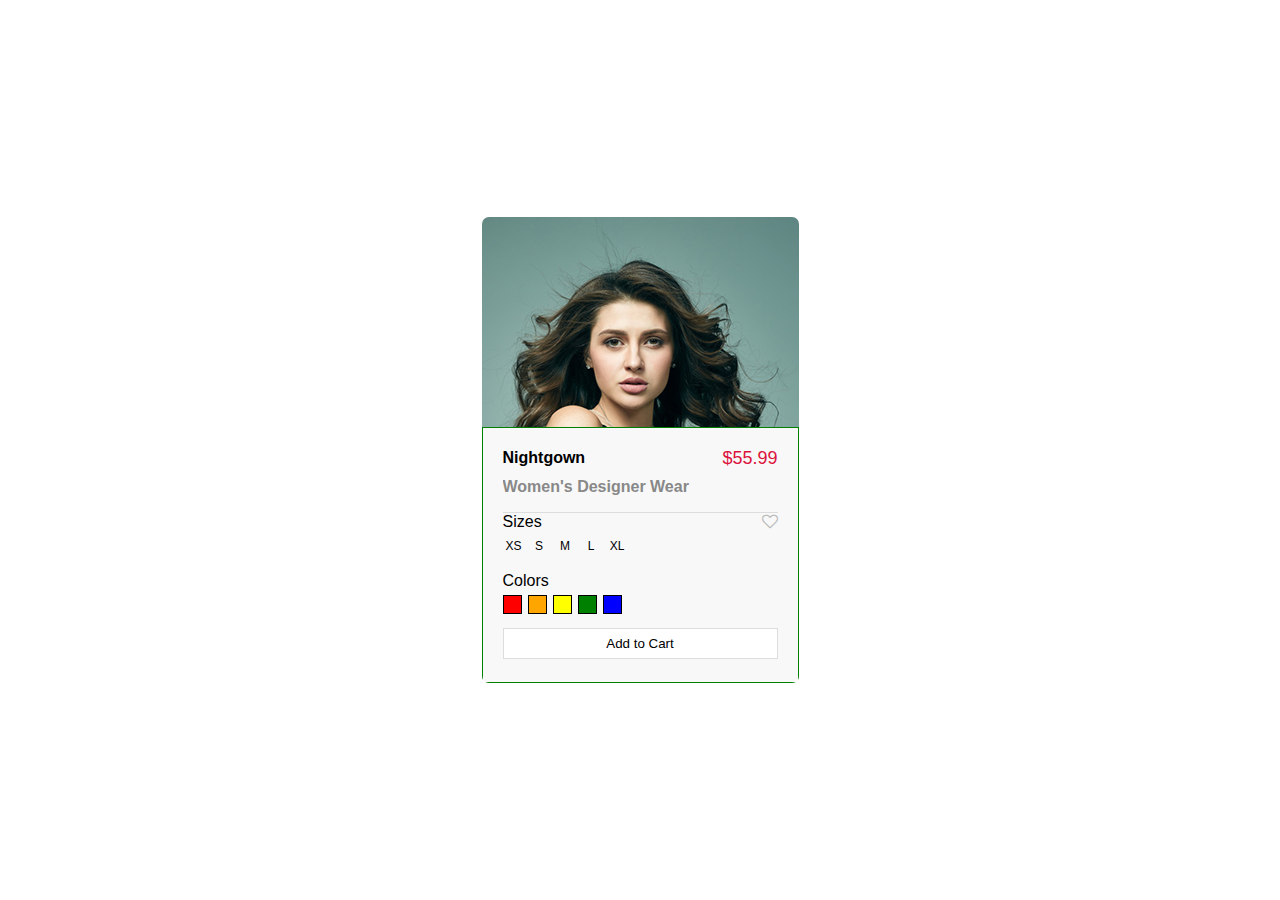
<file: aa-sample/card-effect-for-shopping/index2.html>
<!DOCTYPE html>
<html lang="en">
  <head>
    <meta charset="UTF-8" />
    <meta http-equiv="X-UA-Compatible" content="IE=edge" />
    <meta name="viewport" content="width=device-width, initial-scale=1.0" />
    <title>app ui layer</title>
    <link rel="stylesheet" href="css/style.css" />
    <script src="https://code.jquery.com/jquery-3.5.1.min.js"></script>

    <style></style>
  </head>
  <body>
    <div class="item">
      <img src="images/model-female.png" />
      <div class="detail">
        <div class="title">
          <h2><em>Nightgown</em> Women's Designer Wear</h2>
          <span class="price">$55.99</span>
        </div>
        <div class="info">
          <div class="size">
            <label>Sizes</label>
            <span>XS</span><span>S</span><span>M</span><span>L</span
            ><span>XL</span>
          </div>
          <div class="color">
            <label>Colors</label>
            <span></span><span></span><span></span><span></span><span></span>
          </div>
          <span class="like"></span>
        </div>
        <button class="add-cart">Add to Cart</button>
      </div>
    </div>
  </body>
</html>
</file>
<file: aa-sample/card-effect-for-shopping/css/style.css>
@import url("https://fonts.googleapis.com/css?family=Raleway&display=swap");
@import url("https://stackpath.bootstrapcdn.com/font-awesome/4.7.0/css/font-awesome.min.css");

body {
  font-family: "Releway", sans-serif;
  margin: 0;
  display: flex;
  justify-content: center;
  align-items: center;
  height: 100vh;
}

a {
  text-decoration: none;
}

h1,
h2,
h3,
h4,
h5,
h6 {
  font-weight: mormal;
}

.item {
  border-radius: 7px;
  overflow: hidden;
  position: relative;
}

.item img {
}

.detail {
  background-color: #f8f8f8;
  position: absolute; /* 모든 html 요소는 postion:absolute 일때 inline-block 이 된다. */
  width: 100%;
  height: 55%;
  bottom: 0;
  left: 0;
  transition: 0.5s;

  /*  */
  padding: 5px 20px;
  box-sizing: border-box;
  border: 1px solid green;
  padding-bottom: 4px;
}

.item:hover .detail {
  bottom: 0;
}

/*  */
.title {
  border-bottom: 1px solid #ddd;
  overflow: hidden;
  mask-border: 10px;
}
.title h2 {
  font-size: 16px;
  color: #888;
  line-height: 1.5em;
  float: left;
}

.title h2 em {
  font-style: normal;
  display: block;
  margin-bottom: 5px;
  color: #000;
}

.title span {
  float: right;
  margin-top: 15px;
  font-size: 18px;
  color: crimson;
}

/* 압력, 거리, 균형, 타밖 */

.info {
  position: relative;
}

.size {
  margin-bottom: 15px;
}

.size label,
.color label {
  display: block;
  margin-bottom: 5px;
}

.size span {
  font-size: 12px;
  margin-right: 5px;
  width: 15px;
  height: 15px;
  display: inline-block;
  text-align: center;
  line-height: 15px;
  padding: 3px;
  border-radius: 3px;
  cursor: pointer;
}

.size span.active {
  color: #fff;
  background-color: #000;
}

.color span {
  border: 1px solid #000;
  width: 17px;
  height: 17px;
  display: inline-block;
  margin-right: 6px;
  cursor: pointer;
  transition: 0.2s;
}

.color span.active {
  border-radius: 50%;
}

.color span:nth-of-type(1) {
  background-color: red;
}
.color span:nth-of-type(2) {
  background-color: orange;
}
.color span:nth-of-type(3) {
  background-color: yellow;
}
.color span:nth-of-type(4) {
  background-color: green;
}
.color span:nth-of-type(5) {
  background-color: blue;
}
.add-cart {
  border: 1px solid #ddd;
  width: 100%;
  padding: 7px;
  background-color: #fff;
  cursor: pointer;
  margin-top: 10px;
  outline: none;
}
.add-cart:hover {
  background-color: #000;
  color: #fff;
}

.like:before {
  content: "\f08a";
  font-family: fontawesome;
  color: #bbb;
  position: absolute;
  right: 0;
  top: 0;
}

.like.active:before {
  margin-top: 2px;
  content: '\f004';
  color: crimson;
}
</file>
